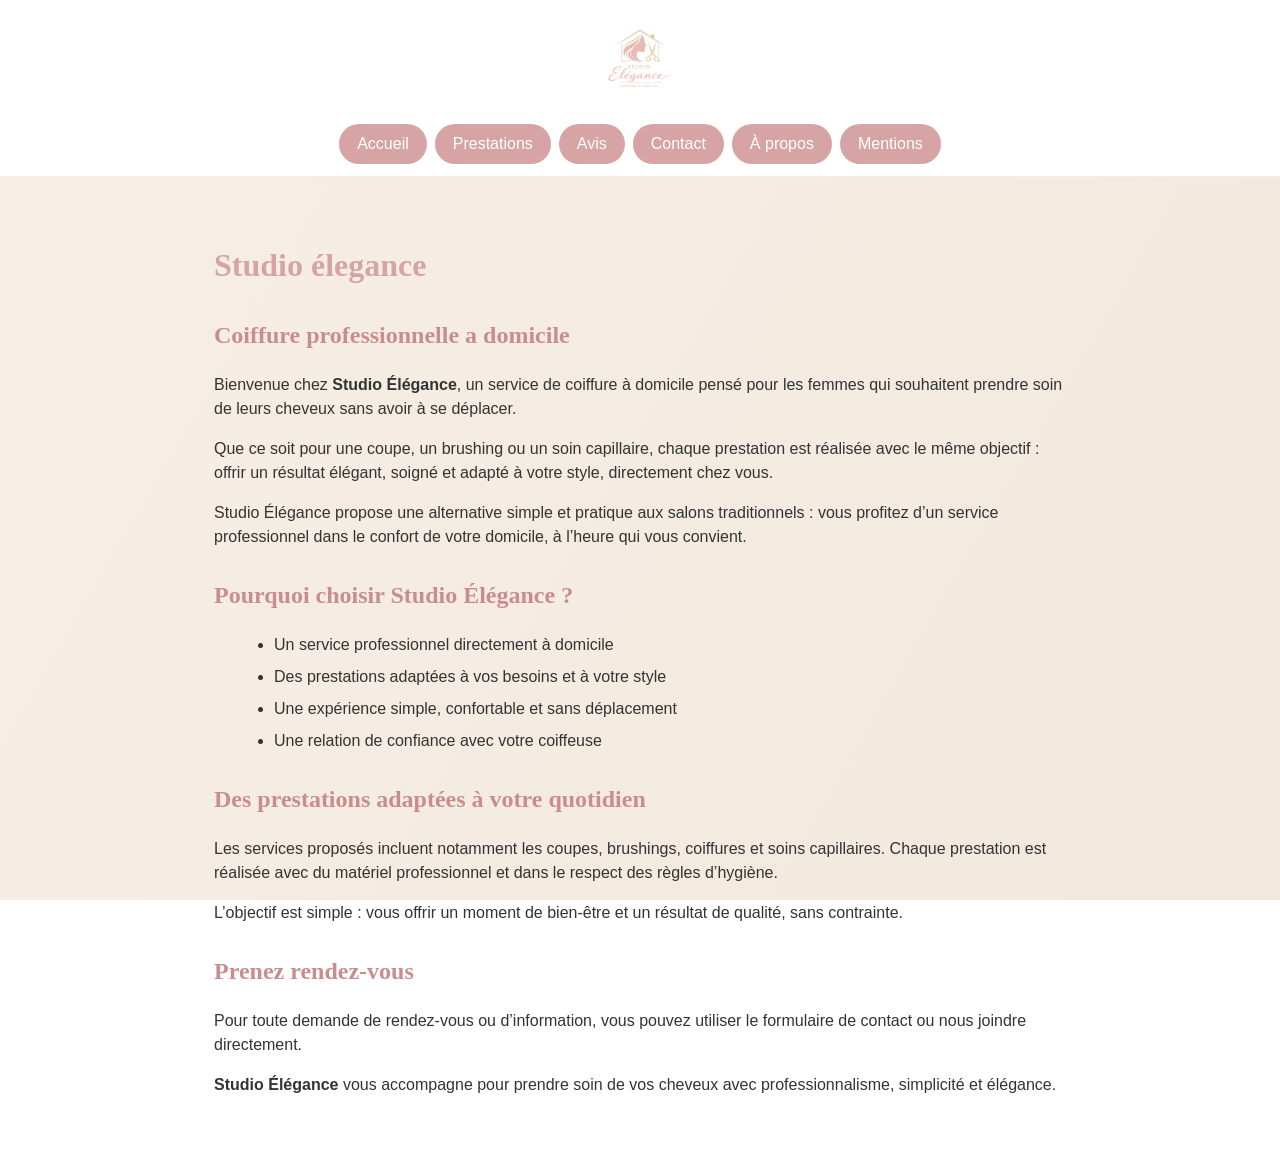
<file: index.html>
<!doctype html>
<html lang="en">
  <head>
    <meta charset="UTF-8" />
    <meta name="viewport" content="width=device-width, initial-scale=1.0" />
    <title>Studio élegance</title>
    <link rel="stylesheet" href="style.css" />
    <link rel="icon" href="Asset/symbole.png" />
    <script src="script.js" defer></script>
  </head>
  <body>
    <header>
      <img src="Asset/logo.webp" alt="Studio Élégance" class="site-logo" />
      <nav aria-label="Menu principal">
        <a class="btn" href="index.html">Accueil</a>
        <a class="btn" href="prestation.html">Prestations</a>
        <a class="btn" href="avis.html">Avis</a>
        <a class="btn" href="contact.html">Contact</a>
        <a class="btn" href="apropos.html">À propos</a>
        <a class="btn" href="Mentions%20Légales/ml.html">Mentions</a>
      </nav>
    </header>
    <main>
      <h1 id="main-title">Studio élegance</h1>
      <h2>Coiffure professionnelle a domicile</h2>

      <p>
        Bienvenue chez <strong>Studio Élégance</strong>, un service de coiffure
        à domicile pensé pour les femmes qui souhaitent prendre soin de leurs
        cheveux sans avoir à se déplacer.
      </p>

      <p>
        Que ce soit pour une coupe, un brushing ou un soin capillaire, chaque
        prestation est réalisée avec le même objectif : offrir un résultat
        élégant, soigné et adapté à votre style, directement chez vous.
      </p>

      <p>
        Studio Élégance propose une alternative simple et pratique aux salons
        traditionnels : vous profitez d’un service professionnel dans le confort
        de votre domicile, à l’heure qui vous convient.
      </p>

      <h2>Pourquoi choisir Studio Élégance ?</h2>

      <ul>
        <li>Un service professionnel directement à domicile</li>
        <li>Des prestations adaptées à vos besoins et à votre style</li>
        <li>Une expérience simple, confortable et sans déplacement</li>
        <li>Une relation de confiance avec votre coiffeuse</li>
      </ul>

      <h2>Des prestations adaptées à votre quotidien</h2>

      <p>
        Les services proposés incluent notamment les coupes, brushings,
        coiffures et soins capillaires. Chaque prestation est réalisée avec du
        matériel professionnel et dans le respect des règles d’hygiène.
      </p>

      <p>
        L’objectif est simple : vous offrir un moment de bien-être et un
        résultat de qualité, sans contrainte.
      </p>

      <h2>Prenez rendez-vous</h2>

      <p>
        Pour toute demande de rendez-vous ou d’information, vous pouvez utiliser
        le formulaire de contact ou nous joindre directement.
      </p>

      <p>
        <strong>Studio Élégance</strong> vous accompagne pour prendre soin de
        vos cheveux avec professionnalisme, simplicité et élégance.
      </p>
    </main>
  </body>
</html>
</file>
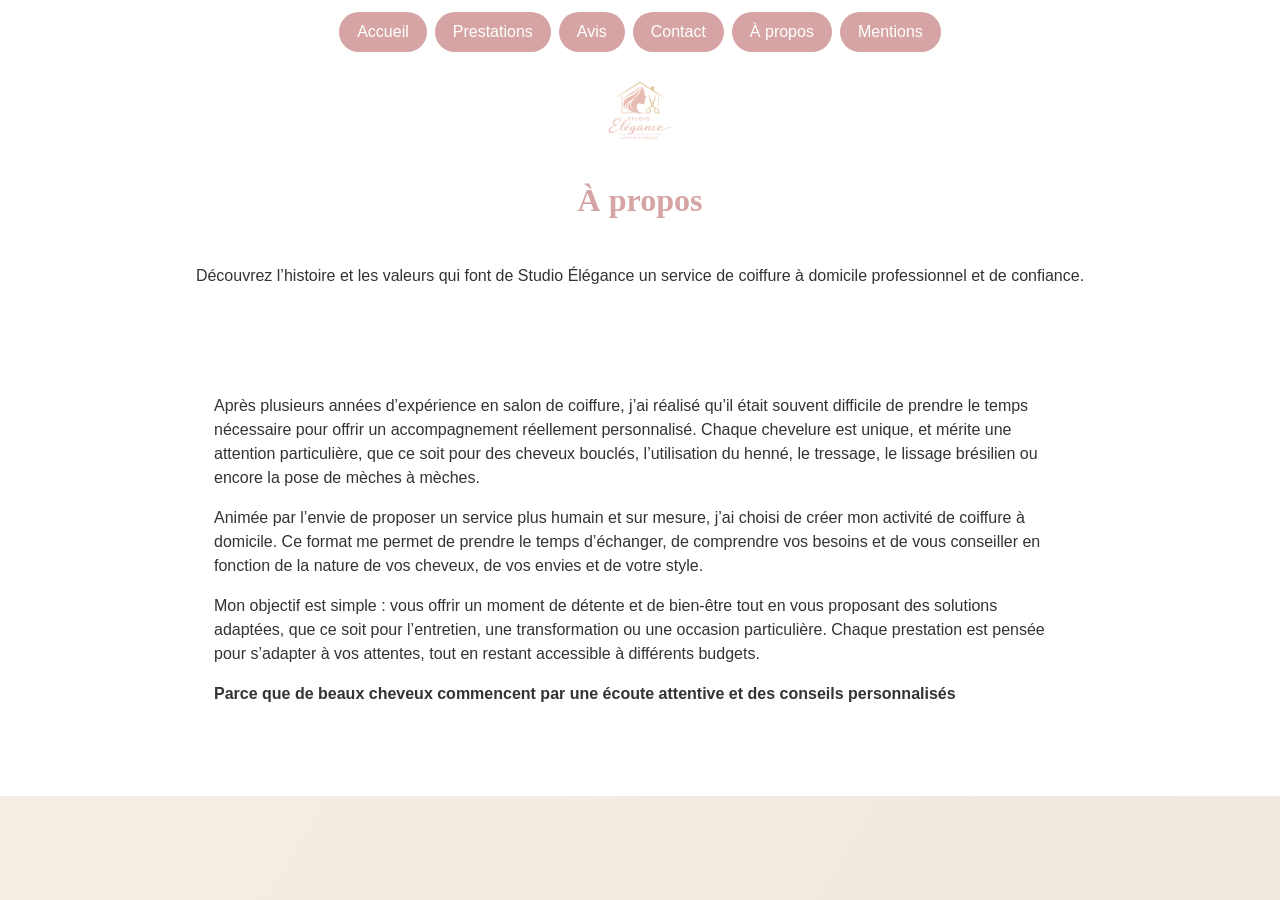
<file: apropos.html>
<!doctype html>
<html lang="en">
  <head>
    <meta charset="UTF-8" />
    <meta name="viewport" content="width=device-width, initial-scale=1.0" />
    <title>À propos</title>
    <link rel="stylesheet" href="style.css" />
    <link rel="icon" href="Asset/symbole.png" />
    <script src="script.js" defer></script>
  </head>
  <body>
    <header>
      <nav aria-label="Menu principal">
        <a class="btn" href="index.html">Accueil</a>
        <a class="btn" href="prestation.html">Prestations</a>
        <a class="btn" href="avis.html">Avis</a>
        <a class="btn" href="contact.html">Contact</a>
        <a class="btn" href="apropos.html">À propos</a>
        <a class="btn" href="Mentions%20Légales/ml.html">Mentions</a>
      </nav>
      <img src="Asset/logo.webp" alt="Studio Élégance" class="site-logo" />
      <h1>À propos</h1>
      <p>
        Découvrez l’histoire et les valeurs qui font de Studio Élégance un
        service de coiffure à domicile professionnel et de confiance.
      </p>

      <main>
        <p>
          Après plusieurs années d’expérience en salon de coiffure, j’ai réalisé
          qu’il était souvent difficile de prendre le temps nécessaire pour
          offrir un accompagnement réellement personnalisé. Chaque chevelure est
          unique, et mérite une attention particulière, que ce soit pour des
          cheveux bouclés, l’utilisation du henné, le tressage, le lissage
          brésilien ou encore la pose de mèches à mèches.
        </p>
        <p>
          Animée par l’envie de proposer un service plus humain et sur mesure,
          j’ai choisi de créer mon activité de coiffure à domicile. Ce format me
          permet de prendre le temps d’échanger, de comprendre vos besoins et de
          vous conseiller en fonction de la nature de vos cheveux, de vos envies
          et de votre style.
        </p>
        <p>
          Mon objectif est simple : vous offrir un moment de détente et de
          bien-être tout en vous proposant des solutions adaptées, que ce soit
          pour l’entretien, une transformation ou une occasion particulière.
          Chaque prestation est pensée pour s’adapter à vos attentes, tout en
          restant accessible à différents budgets.
        </p>
        <p>
          <strong
            >Parce que de beaux cheveux commencent par une écoute attentive et
            des conseils personnalisés</strong
          >
        </p>
      </main>
    </header>
  </body>
</html>
</file>
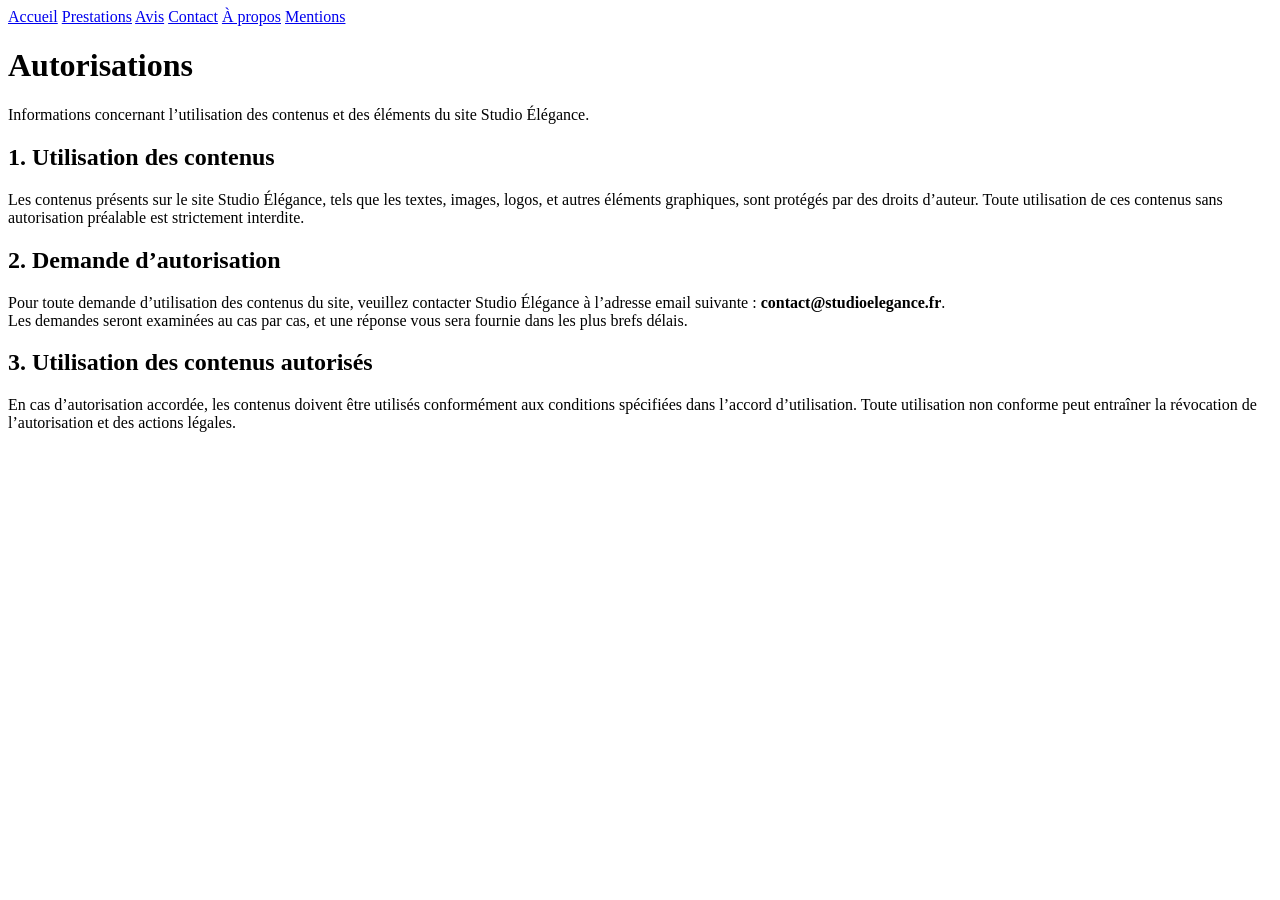
<file: autorisations.html>
<!doctype html>
<html lang="en">
  <head>
    <meta charset="UTF-8" />
    <meta name="viewport" content="width=device-width, initial-scale=1.0" />
    <title>Autorisations</title>
  </head>
  <body>
    <header>
      <nav aria-label="Menu principal">
        <a class="btn" href="index.html">Accueil</a>
        <a class="btn" href="prestation.html">Prestations</a>
        <a class="btn" href="avis.html">Avis</a>
        <a class="btn" href="contact.html">Contact</a>
        <a class="btn" href="apropos.html">À propos</a>
        <a class="btn" href="Mentions%20Légales/ml.html">Mentions</a>
      </nav>
      <h1>Autorisations</h1>
      <p>
        Informations concernant l’utilisation des contenus et des éléments du
        site Studio Élégance.
      </p>
    </header>
    <main>
      <section>
        <h2>1. Utilisation des contenus</h2>
        <p>
          Les contenus présents sur le site Studio Élégance, tels que les
          textes, images, logos, et autres éléments graphiques, sont protégés
          par des droits d’auteur. Toute utilisation de ces contenus sans
          autorisation préalable est strictement interdite.
        </p>
      </section>
      <section>
        <h2>2. Demande d’autorisation</h2>
        <p>
          Pour toute demande d’utilisation des contenus du site, veuillez
          contacter Studio Élégance à l’adresse email suivante :
          <strong>contact@studioelegance.fr</strong>.<br />
          Les demandes seront examinées au cas par cas, et une réponse vous sera
          fournie dans les plus brefs délais.
        </p>
      </section>
      <section>
        <h2>3. Utilisation des contenus autorisés</h2>
        <p>
          En cas d’autorisation accordée, les contenus doivent être utilisés
          conformément aux conditions spécifiées dans l’accord d’utilisation.
          Toute utilisation non conforme peut entraîner la révocation de
          l’autorisation et des actions légales.
        </p>
      </section>
    </main>
  </body>
</html>
</file>
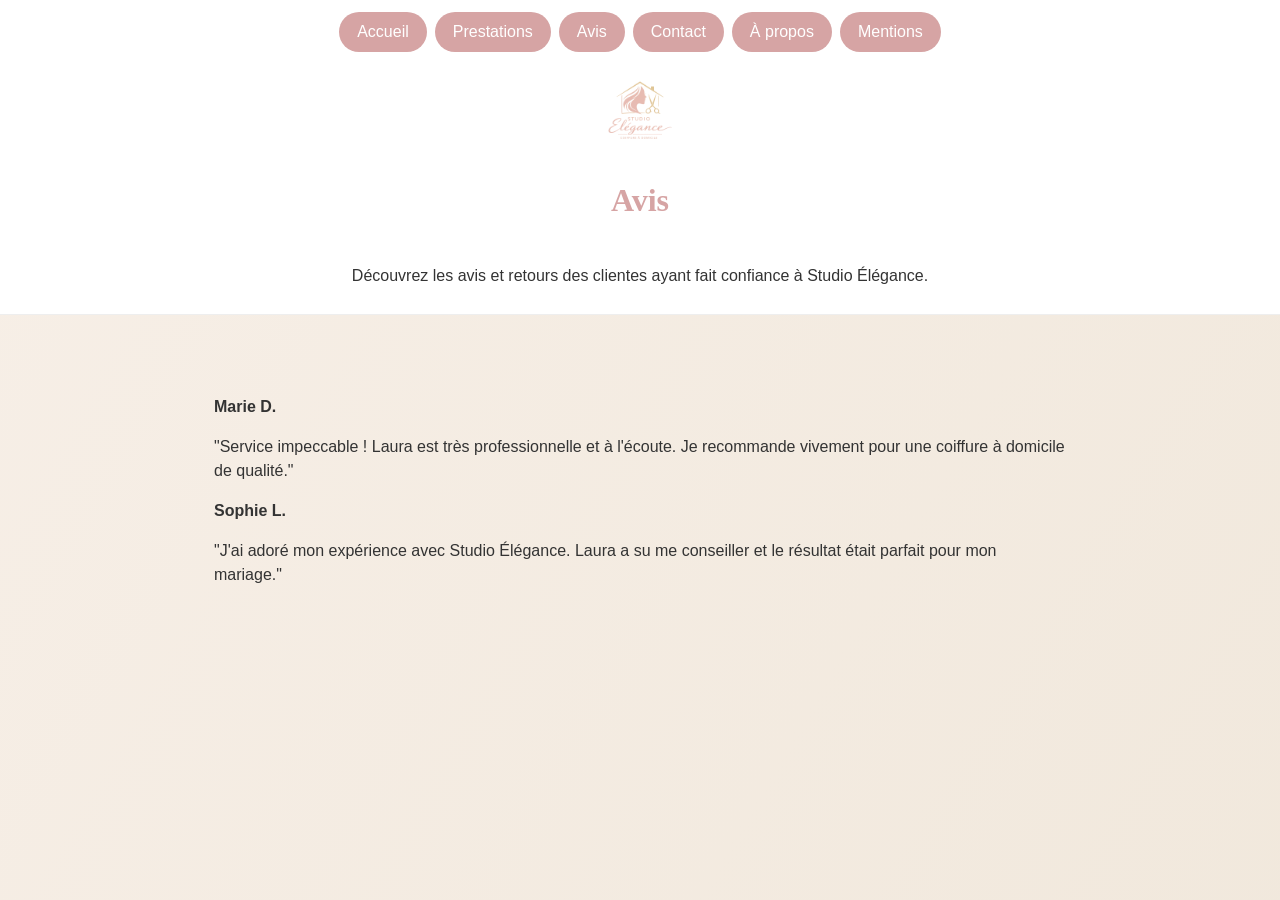
<file: avis.html>
<!doctype html>
<html lang="en">
  <head>
    <meta charset="UTF-8" />
    <meta name="viewport" content="width=device-width, initial-scale=1.0" />
    <title>Avis</title>
    <link rel="stylesheet" href="style.css" />
    <link rel="icon" href="Asset/symbole.png" />
    <script src="script.js" defer></script>
  </head>
  <body>
    <header>
      <nav aria-label="Menu principal">
        <a class="btn" href="index.html">Accueil</a>
        <a class="btn" href="prestation.html">Prestations</a>
        <a class="btn" href="avis.html">Avis</a>
        <a class="btn" href="contact.html">Contact</a>
        <a class="btn" href="apropos.html">À propos</a>
        <a class="btn" href="Mentions%20Légales/ml.html">Mentions</a>
      </nav>
      <img src="Asset/logo.webp" alt="Studio Élégance" class="site-logo" />
      <h1>Avis</h1>
      <p>
        Découvrez les avis et retours des clientes ayant fait confiance à Studio
        Élégance.
      </p>
    </header>
    <main>
      <section class="avis">
        <div class="avis1">
          <p><strong>Marie D.</strong></p>
          <p>
            "Service impeccable ! Laura est très professionnelle et à l'écoute.
            Je recommande vivement pour une coiffure à domicile de qualité."
          </p>
        </div>
        <div class="avis2">
          <p><strong>Sophie L.</strong></p>
          <p>
            "J'ai adoré mon expérience avec Studio Élégance. Laura a su me
            conseiller et le résultat était parfait pour mon mariage."
          </p>
        </div>
      </section>
    </main>
  </body>
</html>
</file>
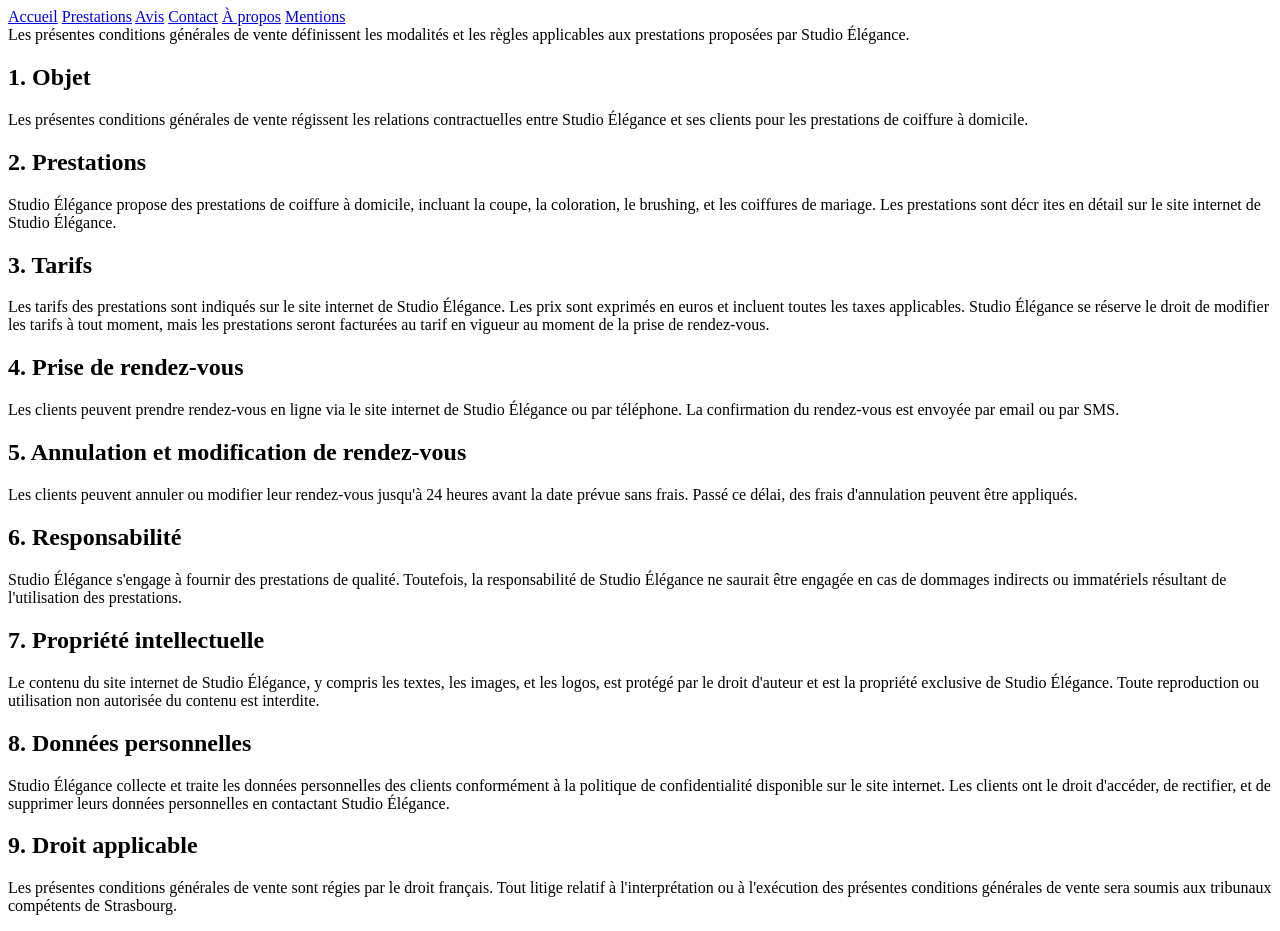
<file: cg.html>
<!doctype html>
<html lang="en">
  <head>
    <meta charset="UTF-8" />
    <meta name="viewport" content="width=device-width, initial-scale=1.0" />
    <title>Conditions générales</title>
  </head>
  <body>
    <header>
      <nav aria-label="Menu principal">
        <a class="btn" href="index.html">Accueil</a>
        <a class="btn" href="prestation.html">Prestations</a>
        <a class="btn" href="avis.html">Avis</a>
        <a class="btn" href="contact.html">Contact</a>
        <a class="btn" href="apropos.html">À propos</a>
        <a class="btn" href="Mentions%20Légales/ml.html">Mentions</a>
      </nav>
      Les présentes conditions générales de vente définissent les modalités et
      les règles applicables aux prestations proposées par Studio Élégance.
    </header>
    <main>
      <section>
        <h2>1. Objet</h2>
        <p>
          Les présentes conditions générales de vente régissent les relations
          contractuelles entre Studio Élégance et ses clients pour les
          prestations de coiffure à domicile.
        </p>
      </section>
      <section>
        <h2>2. Prestations</h2>
        <p>
          Studio Élégance propose des prestations de coiffure à domicile,
          incluant la coupe, la coloration, le brushing, et les coiffures de
          mariage. Les prestations sont décr ites en détail sur le site internet
          de Studio Élégance.
        </p>
      </section>
      <section>
        <h2>3. Tarifs</h2>
        <p>
          Les tarifs des prestations sont indiqués sur le site internet de
          Studio Élégance. Les prix sont exprimés en euros et incluent toutes
          les taxes applicables. Studio Élégance se réserve le droit de modifier
          les tarifs à tout moment, mais les prestations seront facturées au
          tarif en vigueur au moment de la prise de rendez-vous.
        </p>
      </section>
      <section>
        <h2>4. Prise de rendez-vous</h2>
        <p>
          Les clients peuvent prendre rendez-vous en ligne via le site internet
          de Studio Élégance ou par téléphone. La confirmation du rendez-vous
          est envoyée par email ou par SMS.
        </p>
      </section>
      <section>
        <h2>5. Annulation et modification de rendez-vous</h2>
        <p>
          Les clients peuvent annuler ou modifier leur rendez-vous jusqu'à 24
          heures avant la date prévue sans frais. Passé ce délai, des frais
          d'annulation peuvent être appliqués.
        </p>
      </section>
      <section>
        <h2>6. Responsabilité</h2>
        <p>
          Studio Élégance s'engage à fournir des prestations de qualité.
          Toutefois, la responsabilité de Studio Élégance ne saurait être
          engagée en cas de dommages indirects ou immatériels résultant de
          l'utilisation des prestations.
        </p>
      </section>
      <section>
        <h2>7. Propriété intellectuelle</h2>
        <p>
          Le contenu du site internet de Studio Élégance, y compris les textes,
          les images, et les logos, est protégé par le droit d'auteur et est la
          propriété exclusive de Studio Élégance. Toute reproduction ou
          utilisation non autorisée du contenu est interdite.
        </p>
      </section>
      <section>
        <h2>8. Données personnelles</h2>
        <p>
          Studio Élégance collecte et traite les données personnelles des
          clients conformément à la politique de confidentialité disponible sur
          le site internet. Les clients ont le droit d'accéder, de rectifier, et
          de supprimer leurs données personnelles en contactant Studio Élégance.
        </p>
      </section>
      <section>
        <h2>9. Droit applicable</h2>
        <p>
          Les présentes conditions générales de vente sont régies par le droit
          français. Tout litige relatif à l'interprétation ou à l'exécution des
          présentes conditions générales de vente sera soumis aux tribunaux
          compétents de Strasbourg.
        </p>
      </section>
    </main>
  </body>
</html>
</file>
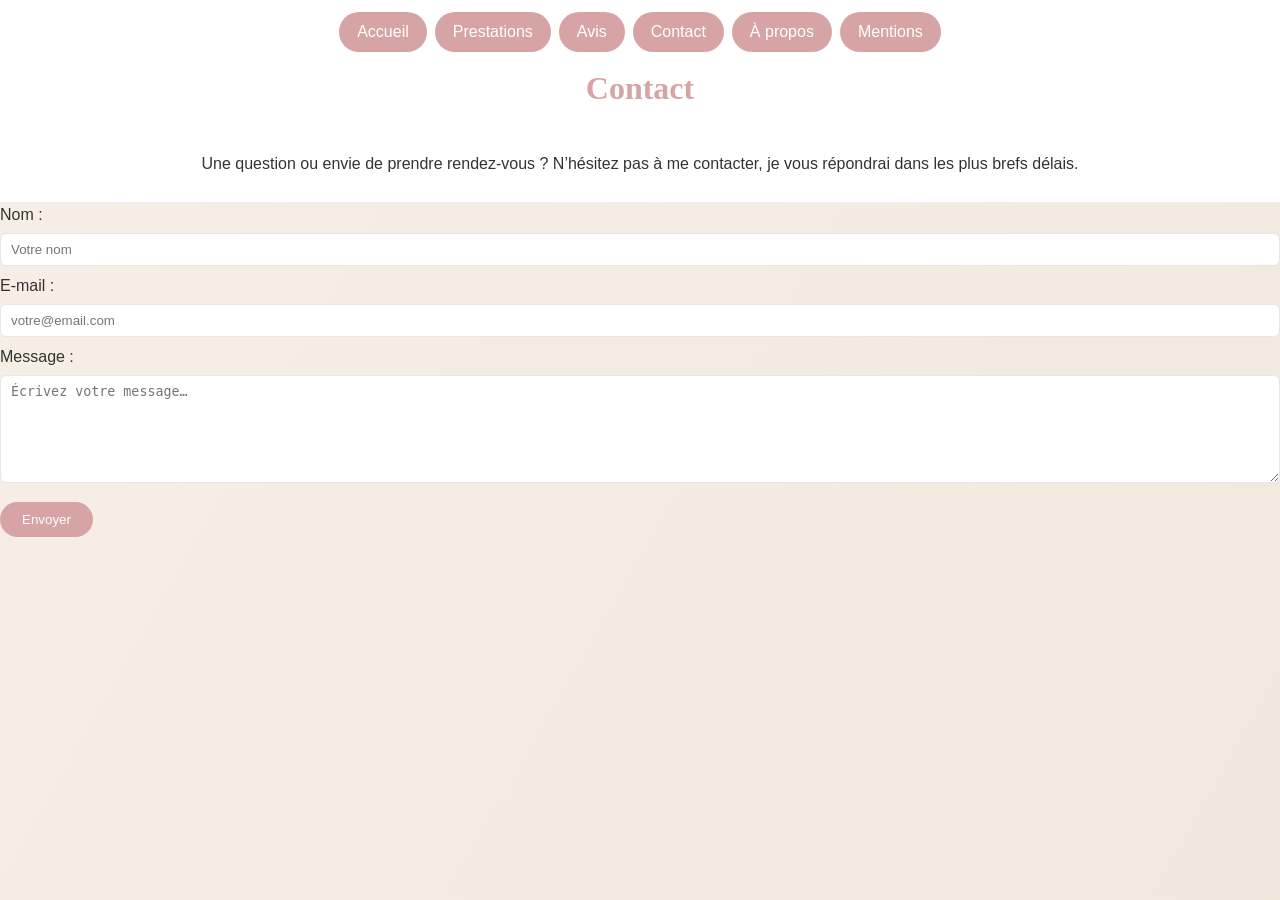
<file: contact.html>
<!doctype html>
<html lang="en">
  <head>
    <meta charset="UTF-8" />
    <meta name="viewport" content="width=device-width, initial-scale=1.0" />
    <title>Contact</title>
    <link rel="stylesheet" href="style.css" />
    <link rel="icon" type="image/png" href="Asset/symbole.png" />
    <script src="script.js" defer></script>
  </head>
  <body>
    <header>
      <nav aria-label="Menu principal">
        <a class="btn" href="index.html">Accueil</a>
        <a class="btn" href="prestation.html">Prestations</a>
        <a class="btn" href="avis.html">Avis</a>
        <a class="btn" href="contact.html">Contact</a>
        <a class="btn" href="apropos.html">À propos</a>
        <a class="btn" href="Mentions%20Légales/ml.html">Mentions</a>
      </nav>
      <h1>Contact</h1>
      <p>
        Une question ou envie de prendre rendez-vous ? N’hésitez pas à me
        contacter, je vous répondrai dans les plus brefs délais.
      </p>
    </header>
    <form action="/ma-page-de-traitement" method="post">
      <ul>
        <li>
          <label for="name">Nom&nbsp;:</label>
          <input
            type="text"
            id="name"
            name="user_name"
            placeholder="Votre nom"
            required
          />
        </li>

        <li>
          <label for="mail">E-mail&nbsp;:</label>
          <input
            type="email"
            id="mail"
            name="user_mail"
            placeholder="votre@email.com"
            required
          />
        </li>
        <li>
          <label for="msg">Message&nbsp;:</label>
          <textarea
            id="msg"
            name="user_message"
            rows="6"
            placeholder="Écrivez votre message…"
            required
          ></textarea>
        </li>
      </ul>
      <button type="submit">Envoyer</button>
    </form>
  </body>
</html>
</file>
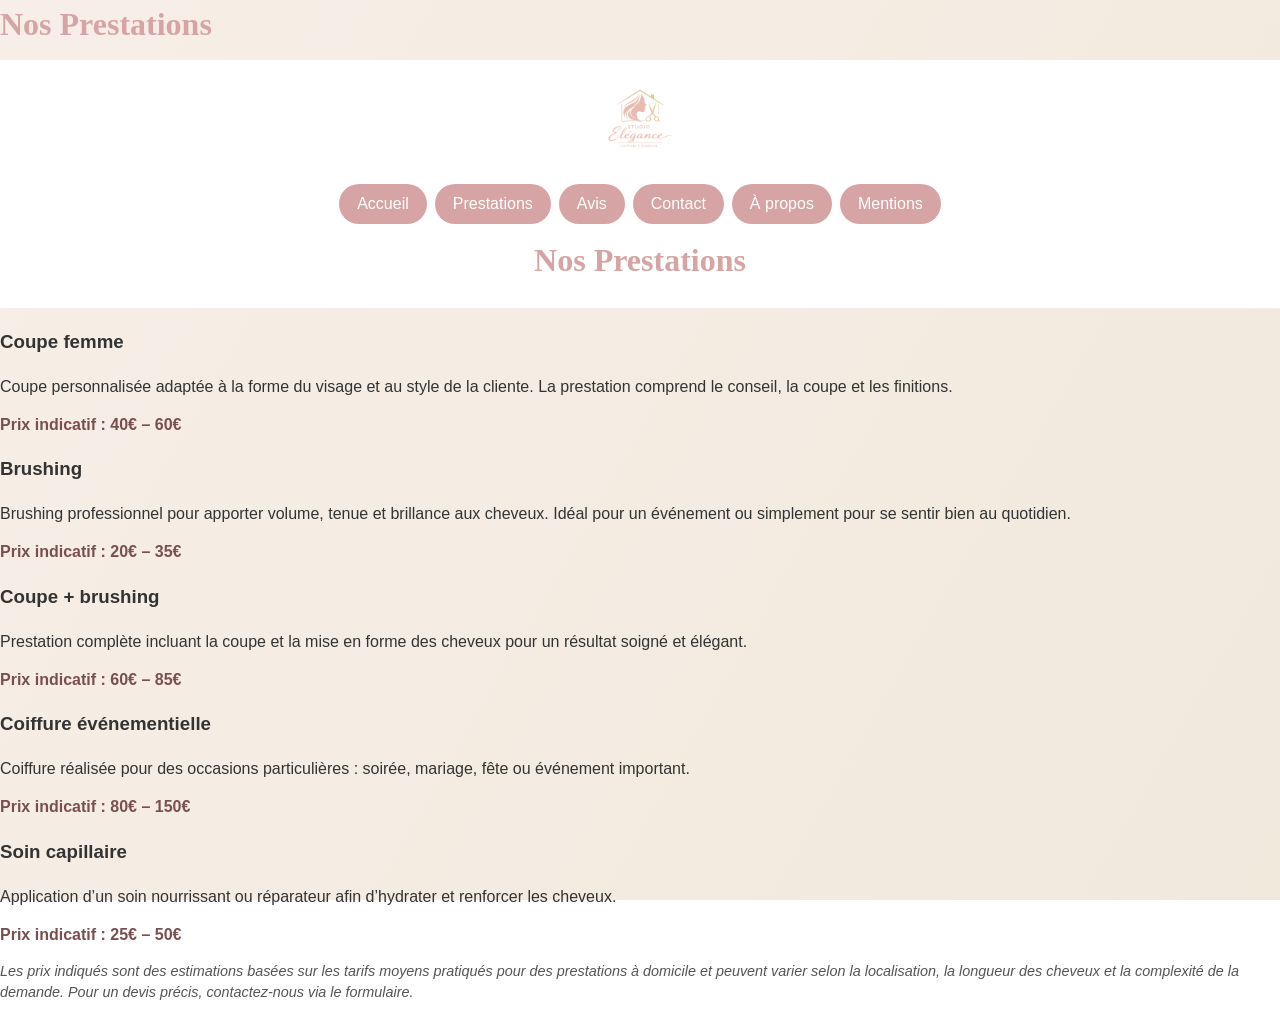
<file: prestation.html>
<!doctype html>
<html lang="en">
  <head>
    <meta charset="UTF-8" />
    <meta name="viewport" content="width=device-width, initial-scale=1.0" />
    <title>Nos Prestations</title>
    <link rel="stylesheet" href="style.css" />
    <link rel="icon" type="image/png" href="Asset/symbole.png" />
    <script src="script.js" defer></script>
  </head>
  <body>
    <h1>Nos Prestations</h1>
    <header>
      <img src="Asset/logo.webp" alt="Studio Élégance" class="site-logo" />
      <nav aria-label="Menu principal">
        <a class="btn" href="index.html">Accueil</a>
        <a class="btn" href="prestation.html">Prestations</a>
        <a class="btn" href="avis.html">Avis</a>
        <a class="btn" href="contact.html">Contact</a>
        <a class="btn" href="apropos.html">À propos</a>
        <a class="btn" href="Mentions%20Légales/ml.html">Mentions</a>
      </nav>
      <h1>Nos Prestations</h1>
    </header>
    <section class="prestations">
      <div id="coupe-femme">
        <h3>Coupe femme</h3>
        <p>
          Coupe personnalisée adaptée à la forme du visage et au style de la
          cliente. La prestation comprend le conseil, la coupe et les finitions.
        </p>
        <p class="price">Prix indicatif : 40€ – 60€</p>
      </div>

      <div id="brushing">
        <h3>Brushing</h3>
        <p>
          Brushing professionnel pour apporter volume, tenue et brillance aux
          cheveux. Idéal pour un événement ou simplement pour se sentir bien au
          quotidien.
        </p>
        <p class="price">Prix indicatif : 20€ – 35€</p>
      </div>

      <div id="coupe-brushing">
        <h3>Coupe + brushing</h3>
        <p>
          Prestation complète incluant la coupe et la mise en forme des cheveux
          pour un résultat soigné et élégant.
        </p>
        <p class="price">Prix indicatif : 60€ – 85€</p>
      </div>

      <div id="coiffure-evenementielle">
        <h3>Coiffure événementielle</h3>
        <p>
          Coiffure réalisée pour des occasions particulières : soirée, mariage,
          fête ou événement important.
        </p>
        <p class="price">Prix indicatif : 80€ – 150€</p>
      </div>

      <div id="soin-capillaire">
        <h3>Soin capillaire</h3>
        <p>
          Application d’un soin nourrissant ou réparateur afin d’hydrater et
          renforcer les cheveux.
        </p>
        <p class="price">Prix indicatif : 25€ – 50€</p>
      </div>
    </section>
    <p class="note">
      Les prix indiqués sont des estimations basées sur les tarifs moyens
      pratiqués pour des prestations à domicile et peuvent varier selon la
      localisation, la longueur des cheveux et la complexité de la demande. Pour
      un devis précis, contactez-nous via le formulaire.
    </p>
  </body>
</html>
</file>
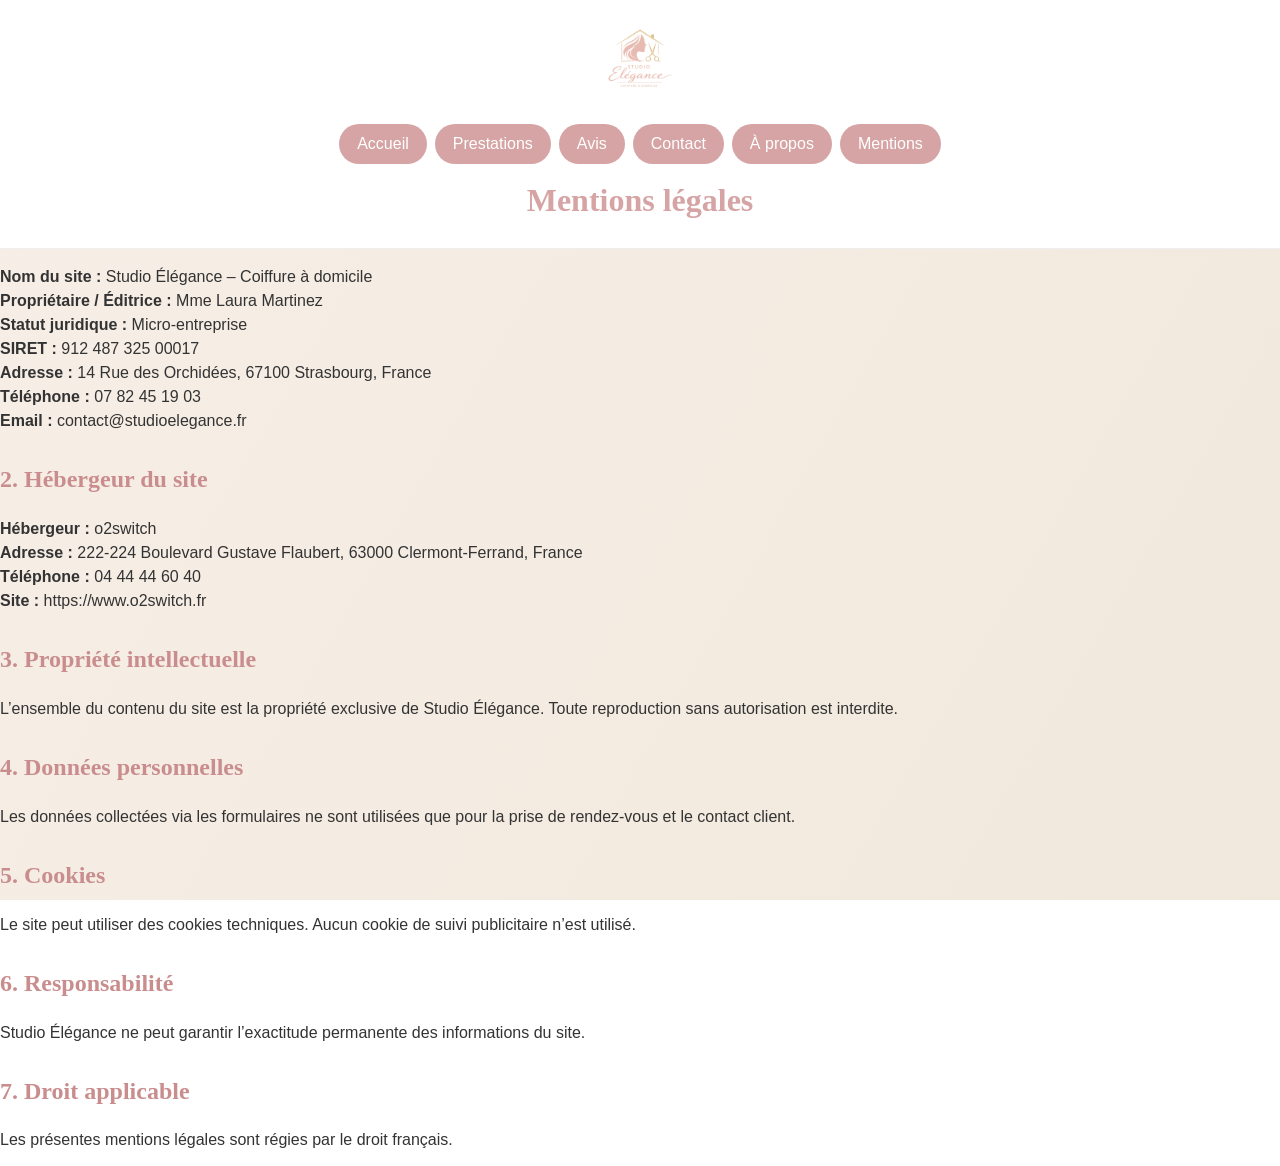
<file: Mentions Légales/ml.html>
<!doctype html>
<html lang="fr">
  <head>
    <meta charset="UTF-8" />
    <title>Mentions légales – Studio Élégance</title>
    <meta name="viewport" content="width=device-width, initial-scale=1.0" />
    <link rel="stylesheet" href="../style.css" />
    <link rel="icon" href="../Asset/symbole.png" />
    <script src="../script.js" defer></script>
  </head>
  <body>
    <header>
      <img src="../Asset/logo.webp" alt="Studio Élégance" class="site-logo" />
      <nav aria-label="Menu principal">
        <a class="btn" href="../index.html">Accueil</a>
        <a class="btn" href="../prestation.html">Prestations</a>
        <a class="btn" href="../avis.html">Avis</a>
        <a class="btn" href="../contact.html">Contact</a>
        <a class="btn" href="../apropos.html">À propos</a>
        <a class="btn" href="ml.html">Mentions</a>
      </nav>
      <h1>Mentions légales</h1>
    </header>
    <p>
      <strong>Nom du site :</strong> Studio Élégance – Coiffure à domicile<br />
      <strong>Propriétaire / Éditrice :</strong> Mme Laura Martinez<br />
      <strong>Statut juridique :</strong> Micro-entreprise<br />
      <strong>SIRET :</strong> 912 487 325 00017<br />
      <strong>Adresse :</strong> 14 Rue des Orchidées, 67100 Strasbourg,
      France<br />
      <strong>Téléphone :</strong> 07 82 45 19 03<br />
      <strong>Email :</strong> contact@studioelegance.fr
    </p>

    <h2>2. Hébergeur du site</h2>
    <p>
      <strong>Hébergeur :</strong> o2switch<br />
      <strong>Adresse :</strong> 222-224 Boulevard Gustave Flaubert, 63000
      Clermont-Ferrand, France<br />
      <strong>Téléphone :</strong> 04 44 44 60 40<br />
      <strong>Site :</strong> https://www.o2switch.fr
    </p>

    <h2>3. Propriété intellectuelle</h2>
    <p>
      L’ensemble du contenu du site est la propriété exclusive de Studio
      Élégance. Toute reproduction sans autorisation est interdite.
    </p>

    <h2>4. Données personnelles</h2>
    <p>
      Les données collectées via les formulaires ne sont utilisées que pour la
      prise de rendez-vous et le contact client.
    </p>

    <h2>5. Cookies</h2>
    <p>
      Le site peut utiliser des cookies techniques. Aucun cookie de suivi
      publicitaire n’est utilisé.
    </p>

    <h2>6. Responsabilité</h2>
    <p>
      Studio Élégance ne peut garantir l’exactitude permanente des informations
      du site.
    </p>

    <h2>7. Droit applicable</h2>
    <p>Les présentes mentions légales sont régies par le droit français.</p>
  </body>
</html>
</file>
<file: style.css>
html {
  box-sizing: border-box;
}
*,
*::before,
*::after {
  box-sizing: inherit;
}

body {
  font-family:
    -apple-system, BlinkMacSystemFont, "Segoe UI", Roboto, "Helvetica Neue",
    Arial;
  line-height: 1.5;
  color: #333;
  margin: 0;
  padding: 0;
  -webkit-font-smoothing: antialiased;
  background: linear-gradient(120deg, #f7efe7 0%, #efe6d9 45%, #fbf8f3 100%);
  background-size: 300% 300%;
  background-attachment: fixed;
  animation: gradientBG 14s ease infinite;
}

main {
  max-width: 900px;
  margin: 40px auto;
  padding: 24px;
}

header {
  background: #fff;
  padding: 12px 20px;
  border-bottom: 1px solid #eee;
  display: flex;
  flex-direction: column;
  align-items: center;
  justify-content: center;
  gap: 12px;
}
.site-logo {
  height: 100px;
  width: auto;
  margin: 0 auto;
  display: block;
}
nav {
  display: flex;
  gap: 8px;
  align-items: center;
  justify-content: center;
  flex-wrap: wrap;
}

a.btn {
  display: inline-block;
  padding: 8px 18px;
  border-radius: 24px;
  background-color: #d6a4a4;
  color: white;
  text-decoration: none;
  transition:
    transform 0.15s ease,
    background-color 0.15s ease;
}
a.btn:hover {
  background-color: #c98d8d;
  transform: translateY(-1px);
}

h1,
#main-title {
  font-family: "Playfair Display", serif;
  color: #d6a4a4;
  margin: 0 0 12px 0;
}
h1 {
  font-size: 2rem;
}
h2 {
  font-family: "Playfair Display", serif;
  color: #c98d8d;
  margin-top: 28px;
}

.price {
  font-weight: 600;
  color: #7a4f4f;
  margin-top: 8px;
}
.note {
  font-size: 0.9rem;
  color: #555;
  margin-top: 12px;
  font-style: italic;
}

p {
  margin-bottom: 14px;
}
ul {
  margin-left: 20px;
}
li {
  margin-bottom: 8px;
}

form ul {
  list-style: none;
  padding: 0;
  margin: 0 0 12px 0;
}
input[type="text"],
input[type="email"],
textarea {
  width: 100%;
  padding: 8px 10px;
  border: 1px solid #e6e6e6;
  border-radius: 6px;
  margin-top: 6px;
}
button,
input[type="submit"] {
  padding: 10px 22px;
  border: none;
  border-radius: 22px;
  background-color: #d6a4a4;
  color: white;
  cursor: pointer;
}
button:hover,
input[type="submit"]:hover {
  background-color: #c98d8d;
}

@media (max-width: 600px) {
  main {
    margin: 20px 12px;
    padding: 16px;
  }
  a.btn {
    padding: 8px 12px;
  }
}

.sr-only {
  position: absolute;
  width: 1px;
  height: 1px;
  padding: 0;
  margin: -1px;
  overflow: hidden;
  clip: rect(0, 0, 0, 0);
  border: 0;
}

@keyframes gradientBG {
  0% {
    background-position: 0% 50%;
  }
  50% {
    background-position: 100% 50%;
  }
  100% {
    background-position: 0% 50%;
  }
}
@media (prefers-reduced-motion: reduce) {
  body {
    animation: none;
    background-size: auto;
    background-attachment: scroll;
  }
}
</file>
